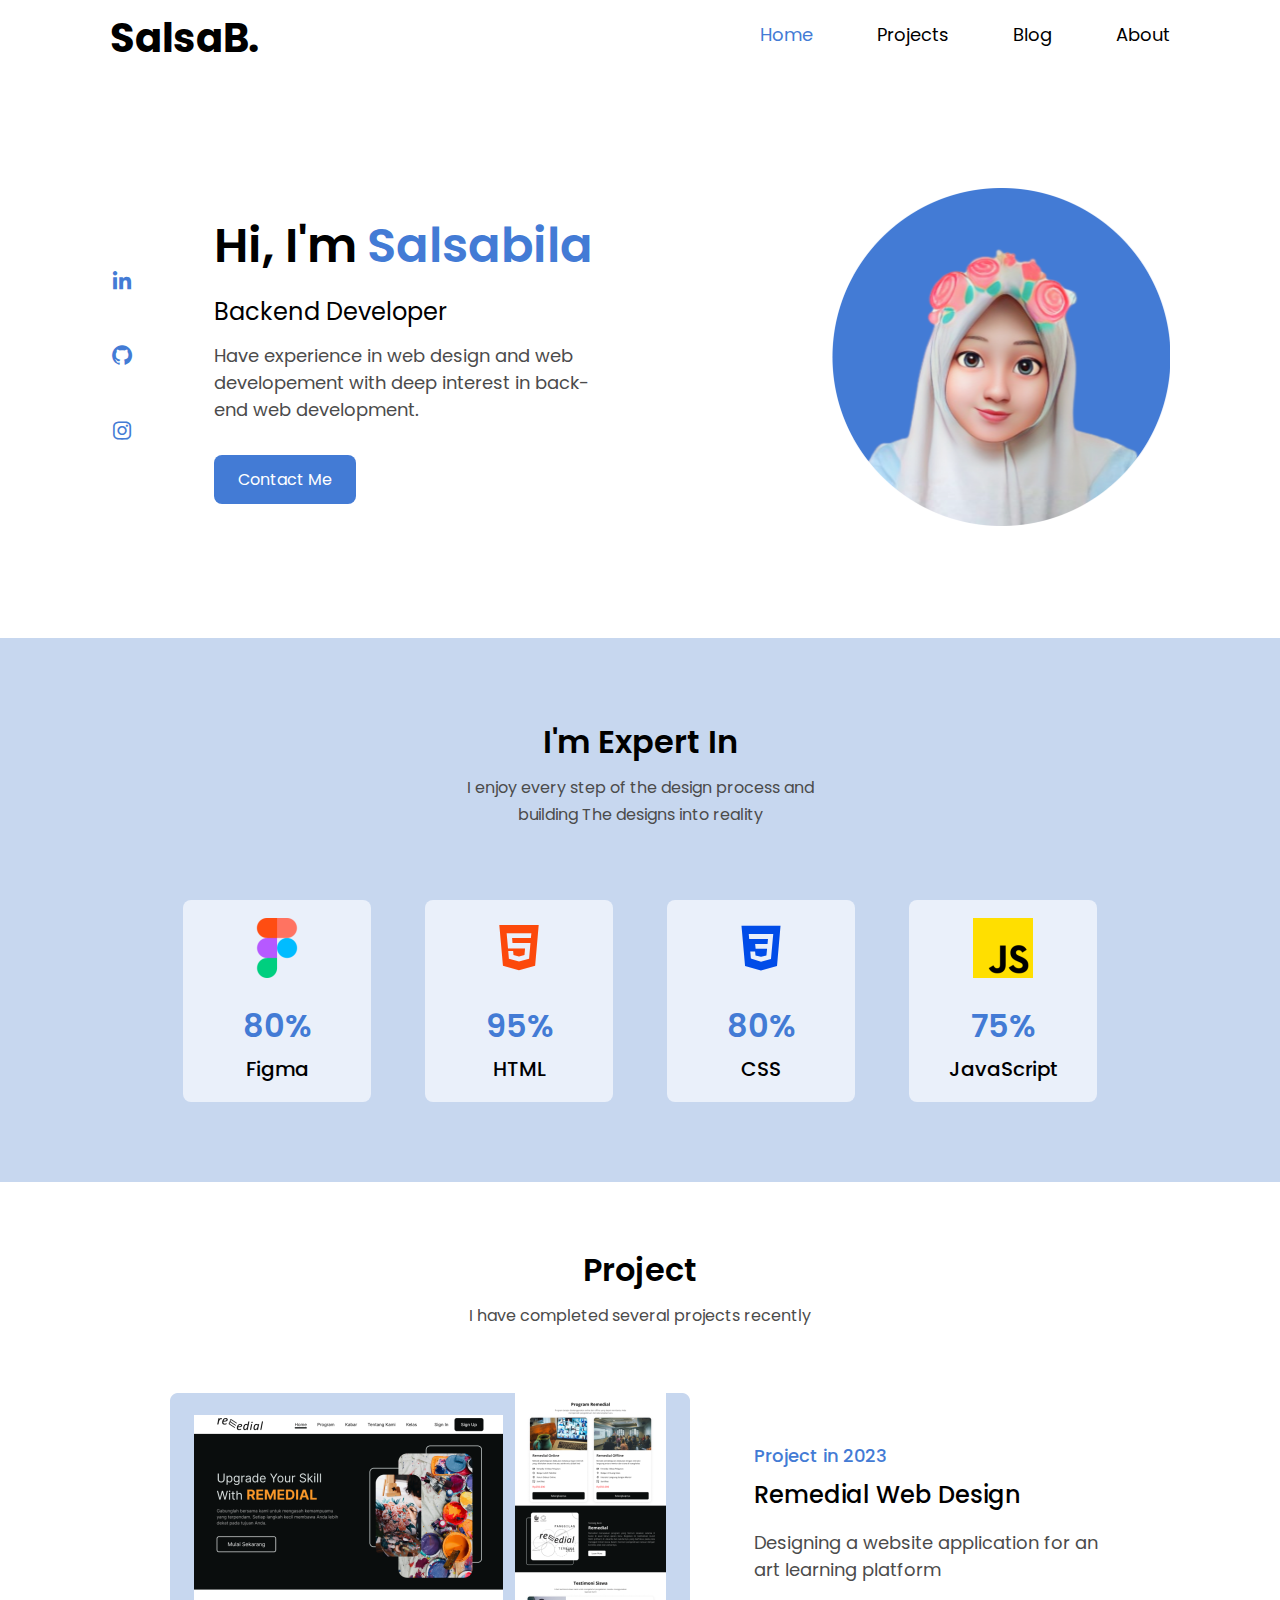
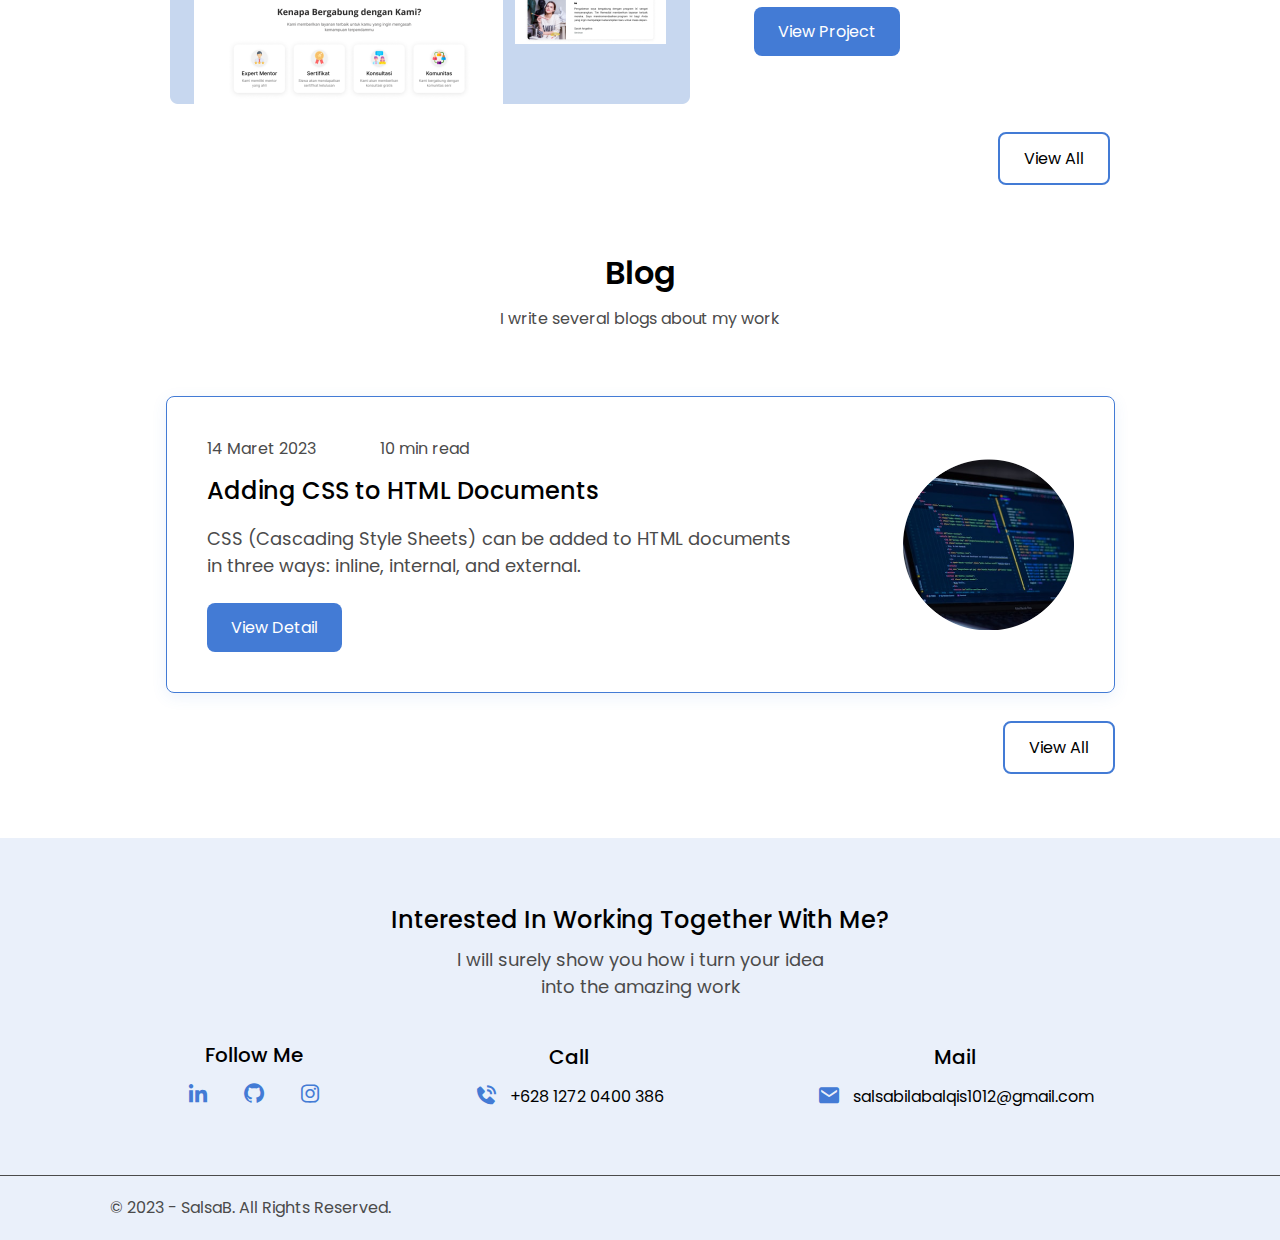
<file: index.html>
<!DOCTYPE html>
<html lang="en">
<head>
    <meta charset="UTF-8">
    <meta http-equiv="X-UA-Compatible" content="IE=edge">
    <meta name="viewport" content="width=device-width, initial-scale=1.0">
    <title>SalsaB.</title>

    <link rel="icon" href="assets/logo.png">

    <!-- Style -->
    <link rel="stylesheet" href="style.css">

    <!-- Icons -->
    <link href='https://unpkg.com/boxicons@2.1.4/css/boxicons.min.css' rel='stylesheet'>
</head>
<body>

    <!-- Navbar -->
    <header class="container container-navbar">
        <nav id="navbar">
            <a href="#" id="logo">
                <h1>SalsaB.</h1>
            </a>
            <div id="menu">
                <a href="#" id="active">Home</a>
                <a href="project.html">Projects</a>
                <a href="blog.html">Blog</a>
                <a href="about.html">About</a>
            </div>
        </nav>
    </header>

    <!-- Hero Banner -->
    <main class="container">
        <section id="hero">
            <div id="hero-left">
                <div class="links">
                    <a href="https://www.linkedin.com/in/salsabila-balqis-a35a73258"><i class='bx bxl-linkedin' style='color:#437bd5'></i></a>
                    <a href="https://github.com/Salsabilabalqis14/"><i class='bx bxl-github' style='color:#437bd5'></i></a>
                    <a href="https://www.instagram.com/sabilqis_14/"><i class='bx bxl-instagram' style='color:#437bd5'></i></a>
                </div>
                <div id="hero-content">
                    <div id="hero-txt">
                        <h1>Hi, I'm <span>Salsabila</span></h1>
                        <h3>Backend Developer</h3>
                        <p>Have experience in web design and web developement with deep interest in back-end web development.</p>
                    </div>
                    <a href="#container-footer" class="btn btn-primary">Contact Me</a>
                </div>
            </div>
            <img src="assets/hero-img.png" alt="">
        </section>
    </main>

    <!-- Skills -->
    <div class="container" id="container-skills">
        <section id="skills">
            <div class="title">
                <h2>I'm Expert In</h2>
                <p>I enjoy every step of the design process and building The designs into reality</p>
            </div>
            <div id="skills-content">
                <div class="card-skill">
                    <img src="assets/figma.png" alt="">
                    <div class="card-txt">
                        <h3>80%</h3>
                        <p>Figma</p>
                    </div>
                </div>
                <div class="card-skill">
                    <i class='bx bxl-html5' style='color:#fc490b'></i>
                    <div class="card-txt">
                        <h3>95%</h3>
                        <p>HTML</p>
                    </div>
                </div>
                <div class="card-skill">
                    <i class='bx bxl-css3' style='color:#004ce8'></i>
                    <div class="card-txt">
                        <h3>80%</h3>
                        <p>CSS</p>
                    </div>
                </div>
                <div class="card-skill">
                    <img src="assets/js.png" alt="">
                    <div class="card-txt">
                        <h3>75%</h3>
                        <p>JavaScript</p>
                    </div>
                </div>
            </div>
        </section>
    </div>

    <!-- Project -->
    <div class="container">
        <section id="project">
            <div class="title">
                <h2>Project</h2>
                <p>I have completed several projects recently</p>
            </div>
            <div id="project-main">
                <div id="project-content">
                    <img src="assets/project-img-1.png" alt="">
                    <div id="project-right">
                        <div id="project-txt">
                            <div id="project-title">
                                <h4>Project in 2023</h4>
                                <h3>Remedial Web Design</h3>
                            </div>
                            <p>Designing a website application for an art learning platform</p>
                        </div>
                        <a href="https://www.figma.com/file/jtqic2Y9hKPsQHaS7zea0X/remedial-landing-page?node-id=0%3A1&t=BH07sNseWFXDNjJT-1" class="btn btn-primary">View Project</a>
                    </div>
                </div>
                <a href="project.html" class="btn btn-secondary">View All</a>
            </div>
        </section>
    </div>

    <!-- Blog -->
    <div class="container">
        <section id="blog">
            <div class="title">
                <h2>Blog</h2>
                <p>I write several blogs about my work</p>
            </div>
            <div id="blog-main">
                <div id="blog-content">
                    <div id="blog-content-left">
                        <div id="blog-txt">
                            <div class="blog-info">
                                <p>14 Maret 2023</p>
                                <p>10 min read</p>
                            </div>
                            <h3>Adding CSS to HTML Documents</h3>
                            <p id="blog-desc">CSS (Cascading Style Sheets) can be added to HTML documents in three ways: inline, internal, and external.</p>
                        </div>
                        <a href="view-blog-1.html" class="btn btn-primary">View Detail</a>
                    </div>
                    <img src="assets/blog-img.png" alt="">
                </div>
                <a href="blog.html" class="btn btn-secondary">View All</a>
            </div>
        </section>
    </div>

    <!-- Footer -->
    <footer class="container" id="container-footer">
        <section id="footer">
            <div id="title-footer">
                <h2>Interested In Working Together With Me?</h2>
                <p>I will surely show you how i turn your idea into the amazing work</p>
            </div>
            <div id="contact-me">
                <div class="card-contact">
                    <h4>Follow Me</h4>
                    <div class="item-contact" id="links">
                        <a href="https://www.linkedin.com/in/salsabila-balqis-a35a73258"><i class='bx bxl-linkedin' style='color:#437bd5'></i></a>
                        <a href="https://github.com/Salsabilabalqis14/"><i class='bx bxl-github' style='color:#437bd5'></i></a>
                        <a href="https://www.instagram.com/sabilqis_14/"><i class='bx bxl-instagram' style='color:#437bd5'></i></a>
                    </div>
                </div>
                <div class="card-contact">
                    <h4>Call</h4>
                    <div class="item-contact">
                        <i class='bx bxs-phone-call' style='color:#437bd5'  ></i>
                        <p>+628 1272 0400 386</p>
                    </div>
                </div>
                <div class="card-contact">
                    <h4>Mail</h4>
                    <div class="item-contact">
                        <i class='bx bxs-envelope' style='color:#437bd5' ></i>
                        <p>salsabilabalqis1012@gmail.com</p>
                    </div>
                </div>
            </div>
        </section>
    </footer>

    <!-- Copy Rights -->
    <div id="copy-rights">
        <div id="line"></div>
        <p class="container" id="copy-rights-txt">© 2023 - SalsaB. All Rights Reserved.</p>
    </div>

    <script src="script.js"></script>
</body>
</html>
</file>
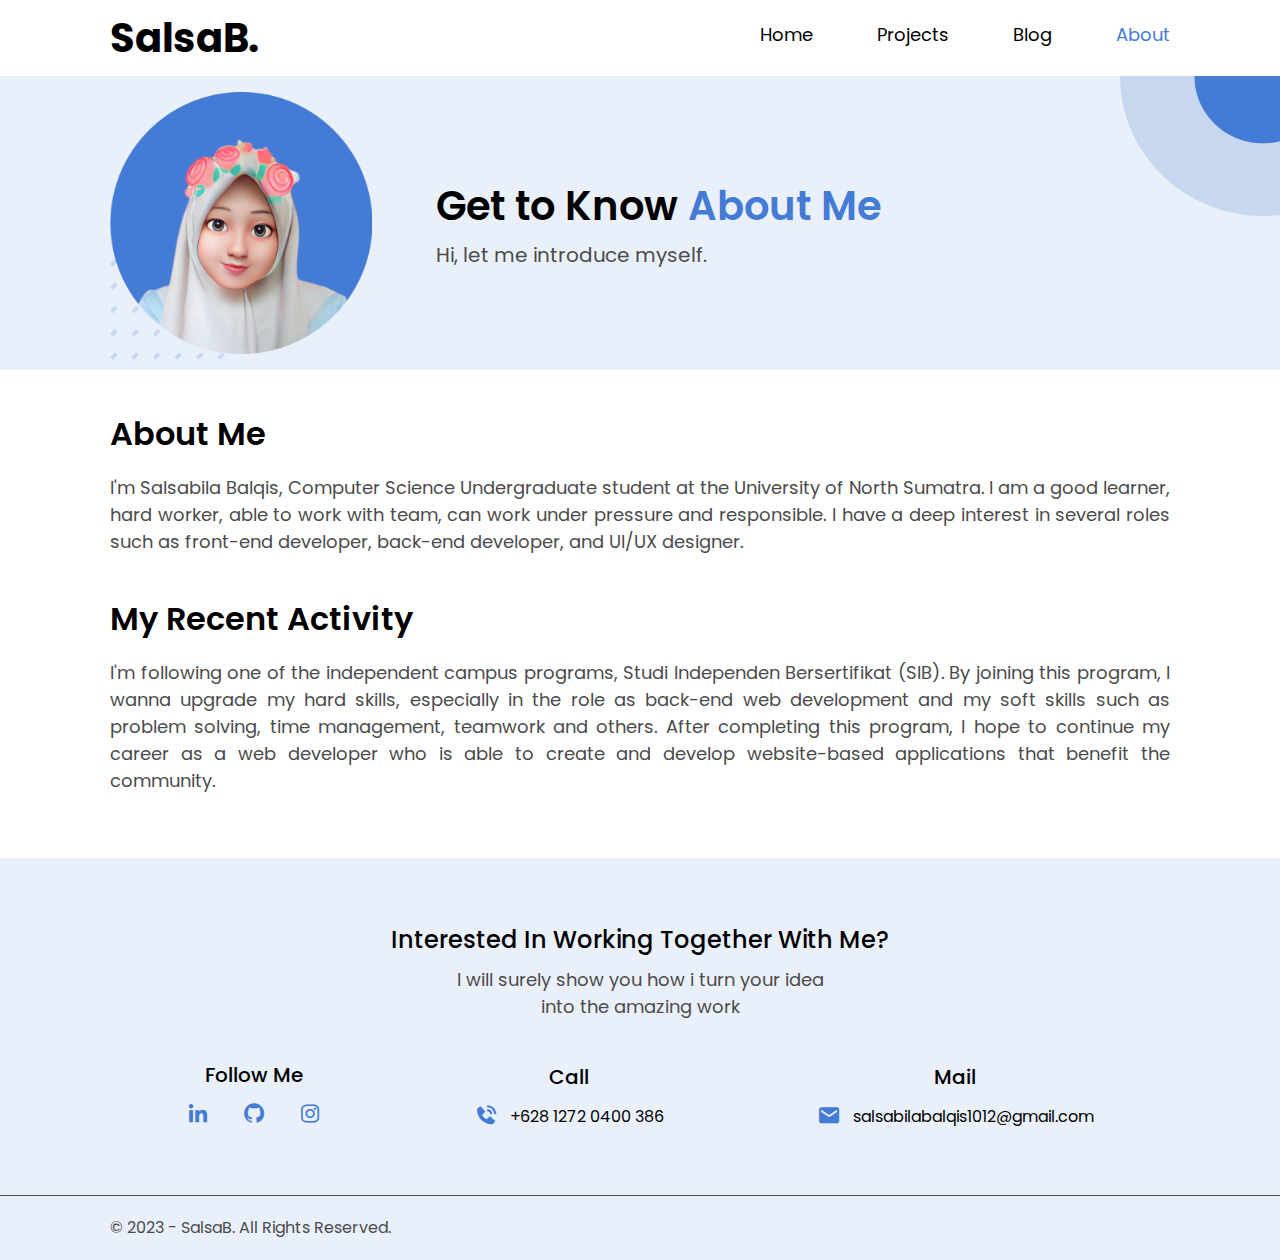
<file: about.html>
<!DOCTYPE html>
<html lang="en">
<head>
    <meta charset="UTF-8">
    <meta http-equiv="X-UA-Compatible" content="IE=edge">
    <meta name="viewport" content="width=device-width, initial-scale=1.0">
    <title>About Me</title>

    <link rel="icon" href="assets/logo.png">

    <!-- Style -->
    <link rel="stylesheet" href="style.css">

    <!-- Icons -->
    <link href='https://unpkg.com/boxicons@2.1.4/css/boxicons.min.css' rel='stylesheet'>
</head>
<body>
    
    <!-- Navbar -->
    <header class="container container-navbar">
        <nav id="navbar">
            <a href="index.html" id="logo">
                <h1>SalsaB.</h1>
            </a>
            <div id="menu">
                <a href="index.html">Home</a>
                <a href="project.html">Projects</a>
                <a href="blog.html">Blog</a>
                <a href="#" id="active">About</a>
            </div>
        </nav>
    </header>

    <!-- Banner About -->
    <main class="container" id="container-about">
        <img src="assets/orn-1.png" alt="" id="orn-1-about">
        <img src="assets/orn-2.png" alt="" id="orn-2-about">
        <section id="banner-about">
            <img src="assets/hero-img.png" alt="">
            <div id="banner-about-txt">
                <h1>Get to Know <span>About Me</span></h1>
                <p>Hi, let me introduce myself.</p>
            </div>
        </section>
    </main>

    <!-- Content -->
    <div class="container">
        <section id="content-about">
            <div class="txt-about">
                <h2>About Me</h2>
                <p>I'm Salsabila Balqis, Computer Science Undergraduate student at the University of North Sumatra. I am a good learner, hard worker, able to work with team, can work under pressure and responsible. I have a deep interest in several roles such as front-end developer, back-end developer, and UI/UX designer.</p>
            </div>

            <div class="txt-about">
                <h2>My Recent Activity</h2>
                <p>I'm following one of the independent campus programs, Studi Independen Bersertifikat (SIB). By joining this program, I wanna upgrade my hard skills, especially in the role as back-end web development and my soft skills such as problem solving, time management, teamwork and others. After completing this program, I hope to continue my career as a web developer who is able to create and develop website-based applications that benefit the community.</p>
            </div>
        </section>
    </div>

    <!-- Footer -->
    <footer class="container" id="container-footer">
        <section id="footer">
            <div id="title-footer">
                <h2>Interested In Working Together With Me?</h2>
                <p>I will surely show you how i turn your idea into the amazing work</p>
            </div>
            <div id="contact-me">
                <div class="card-contact">
                    <h4>Follow Me</h4>
                    <div class="item-contact" id="links">
                        <a href="https://www.linkedin.com/in/salsabila-balqis-a35a73258"><i class='bx bxl-linkedin' style='color:#437bd5'></i></a>
                        <a href="https://github.com/Salsabilabalqis14/"><i class='bx bxl-github' style='color:#437bd5'></i></a>
                        <a href="https://www.instagram.com/sabilqis_14/"><i class='bx bxl-instagram' style='color:#437bd5'></i></a>
                    </div>
                </div>
                <div class="card-contact">
                    <h4>Call</h4>
                    <div class="item-contact">
                        <i class='bx bxs-phone-call' style='color:#437bd5'  ></i>
                        <p>+628 1272 0400 386</p>
                    </div>
                </div>
                <div class="card-contact">
                    <h4>Mail</h4>
                    <div class="item-contact">
                        <i class='bx bxs-envelope' style='color:#437bd5' ></i>
                        <p>salsabilabalqis1012@gmail.com</p>
                    </div>
                </div>
            </div>
        </section>
    </footer>

    <!-- Copy Rights -->
    <div id="copy-rights">
        <div id="line"></div>
        <p class="container" id="copy-rights-txt">© 2023 - SalsaB. All Rights Reserved.</p>
    </div>

    <script src="script.js"></script>
</body>
</html>
</file>
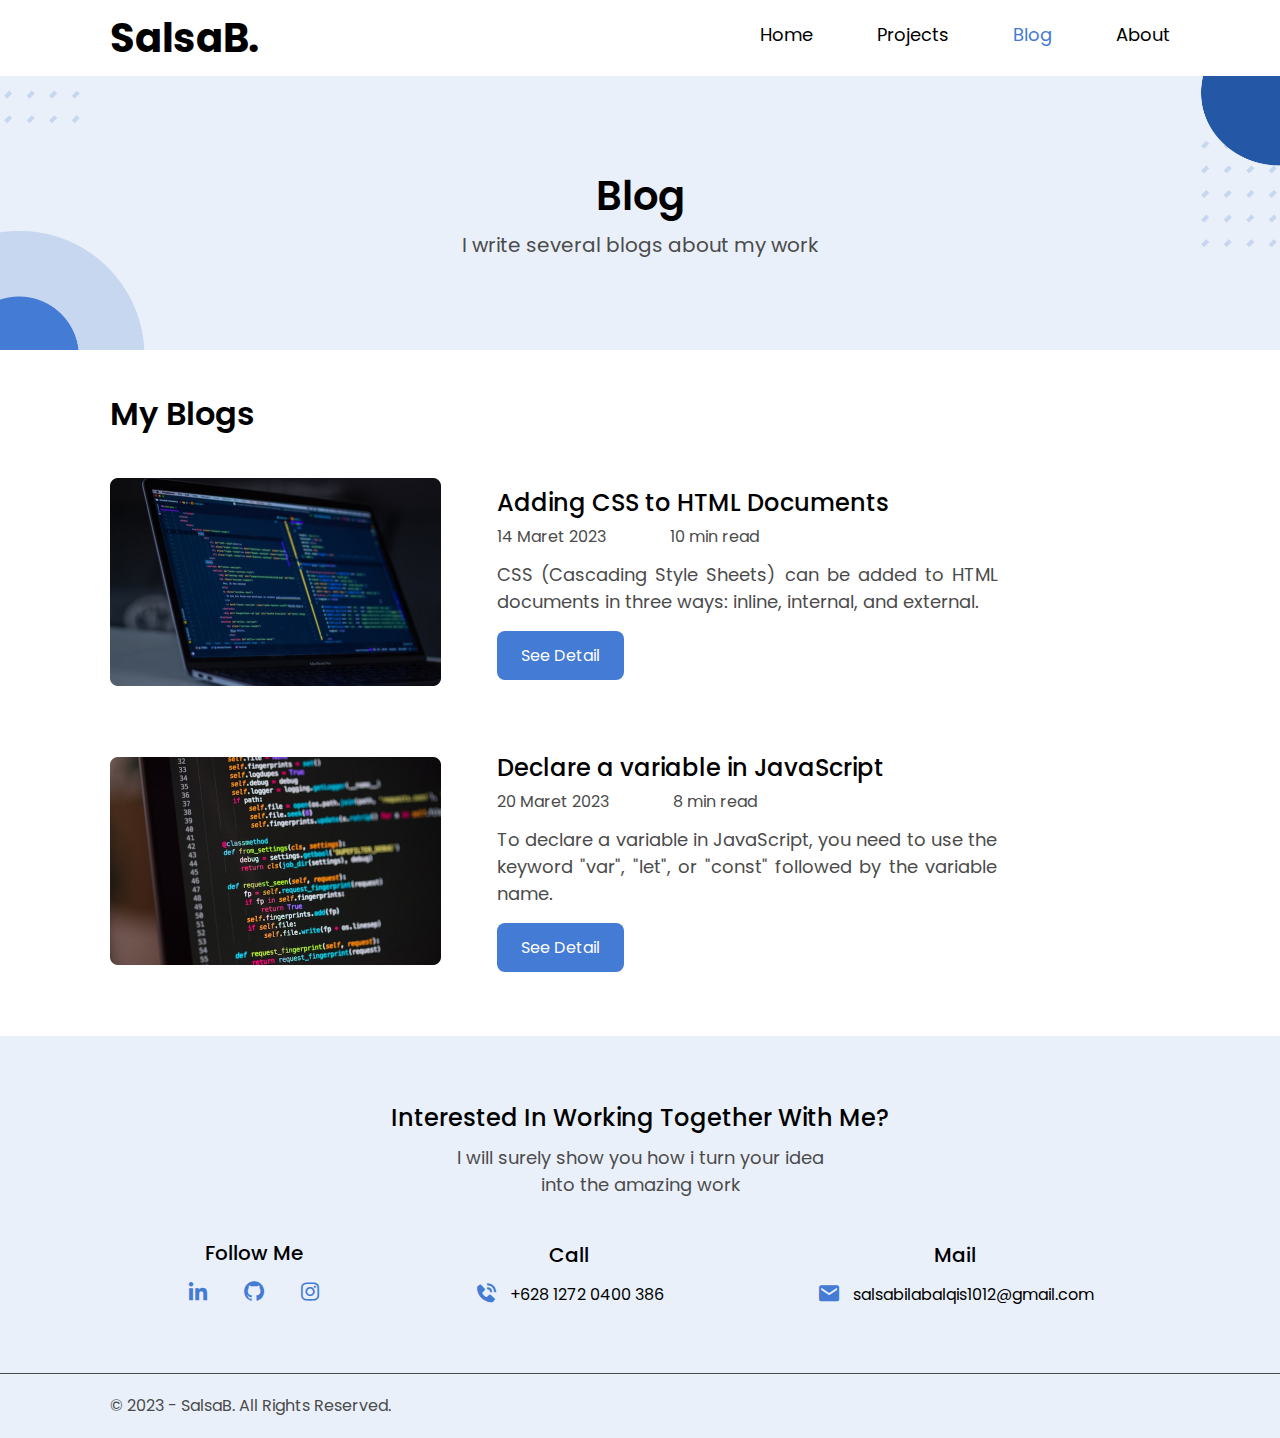
<file: blog.html>
<!DOCTYPE html>
<html lang="en">
<head>
    <meta charset="UTF-8">
    <meta http-equiv="X-UA-Compatible" content="IE=edge">
    <meta name="viewport" content="width=device-width, initial-scale=1.0">
    <title>Blog</title>

    <link rel="icon" href="assets/logo.png">

    <!-- Style -->
    <link rel="stylesheet" href="style.css">

    <!-- Icons -->
    <link href='https://unpkg.com/boxicons@2.1.4/css/boxicons.min.css' rel='stylesheet'>
</head>
<body>

    <!-- Navbar -->
    <header class="container container-navbar">
        <nav id="navbar">
            <a href="index.html" id="logo">
                <h1>SalsaB.</h1>
            </a>
            <div id="menu">
                <a href="index.html">Home</a>
                <a href="project.html">Projects</a>
                <a href="#" id="active">Blog</a>
                <a href="about.html">About</a>
            </div>
        </nav>
    </header>

    <!-- Banner -->
    <main class="container container-pages">
        <section id="banner-txt">
            <h1>Blog</h1>
            <p>I write several blogs about my work</p>
        </section>
    </main>

    <!-- Content -->
    <div class="container">
        <section id="main-content">
            <h2>My Blogs</h2>
            <div id="list-blog">
                <div class="item-blog">
                    <img src="assets/blog-img-1.png" alt="">
                    <div class="blog-content">
                        <div class="blog-txt">
                            <h3>Adding CSS to HTML Documents</h3>
                            <div class="blog-info">
                                <p>14 Maret 2023</p>
                                <p>10 min read</p>
                            </div>
                            <p class="blog-desc">CSS (Cascading Style Sheets) can be added to HTML documents in three ways: inline, internal, and external.</p>
                        </div>
                        <a href="view-blog-1.html" class="btn btn-primary btn-blog">See Detail</a>
                    </div>
                </div>
                <div class="item-blog">
                    <img src="assets/blog-img-2.png" alt="">
                    <div class="blog-content">
                        <div class="blog-txt">
                            <h3>Declare a variable in JavaScript</h3>
                            <div class="blog-info">
                                <p>20 Maret 2023</p>
                                <p>8 min read</p>
                            </div>
                            <p class="blog-desc">To declare a variable in JavaScript, you need to use the keyword "var", "let", or "const" followed by the variable name.</p>
                        </div>
                        <a href="view-blog-2.html" class="btn btn-primary btn-blog">See Detail</a>
                    </div>
                </div>
            </div>
        </section>
    </div>

    <!-- Footer -->
    <footer class="container" id="container-footer">
        <section id="footer">
            <div id="title-footer">
                <h2>Interested In Working Together With Me?</h2>
                <p>I will surely show you how i turn your idea into the amazing work</p>
            </div>
            <div id="contact-me">
                <div class="card-contact">
                    <h4>Follow Me</h4>
                    <div class="item-contact" id="links">
                        <a href="https://www.linkedin.com/in/salsabila-balqis-a35a73258"><i class='bx bxl-linkedin' style='color:#437bd5'></i></a>
                        <a href="https://github.com/Salsabilabalqis14/"><i class='bx bxl-github' style='color:#437bd5'></i></a>
                        <a href="https://www.instagram.com/sabilqis_14/"><i class='bx bxl-instagram' style='color:#437bd5'></i></a>
                    </div>
                </div>
                <div class="card-contact">
                    <h4>Call</h4>
                    <div class="item-contact">
                        <i class='bx bxs-phone-call' style='color:#437bd5'  ></i>
                        <p>+628 1272 0400 386</p>
                    </div>
                </div>
                <div class="card-contact">
                    <h4>Mail</h4>
                    <div class="item-contact">
                        <i class='bx bxs-envelope' style='color:#437bd5' ></i>
                        <p>salsabilabalqis1012@gmail.com</p>
                    </div>
                </div>
            </div>
        </section>
    </footer>
        
    <!-- Copy Rights -->
    <div id="copy-rights">
        <div id="line"></div>
        <p class="container" id="copy-rights-txt">© 2023 - SalsaB. All Rights Reserved.</p>
    </div>

    <script src="script.js"></script>
</body>
</html>
</file>
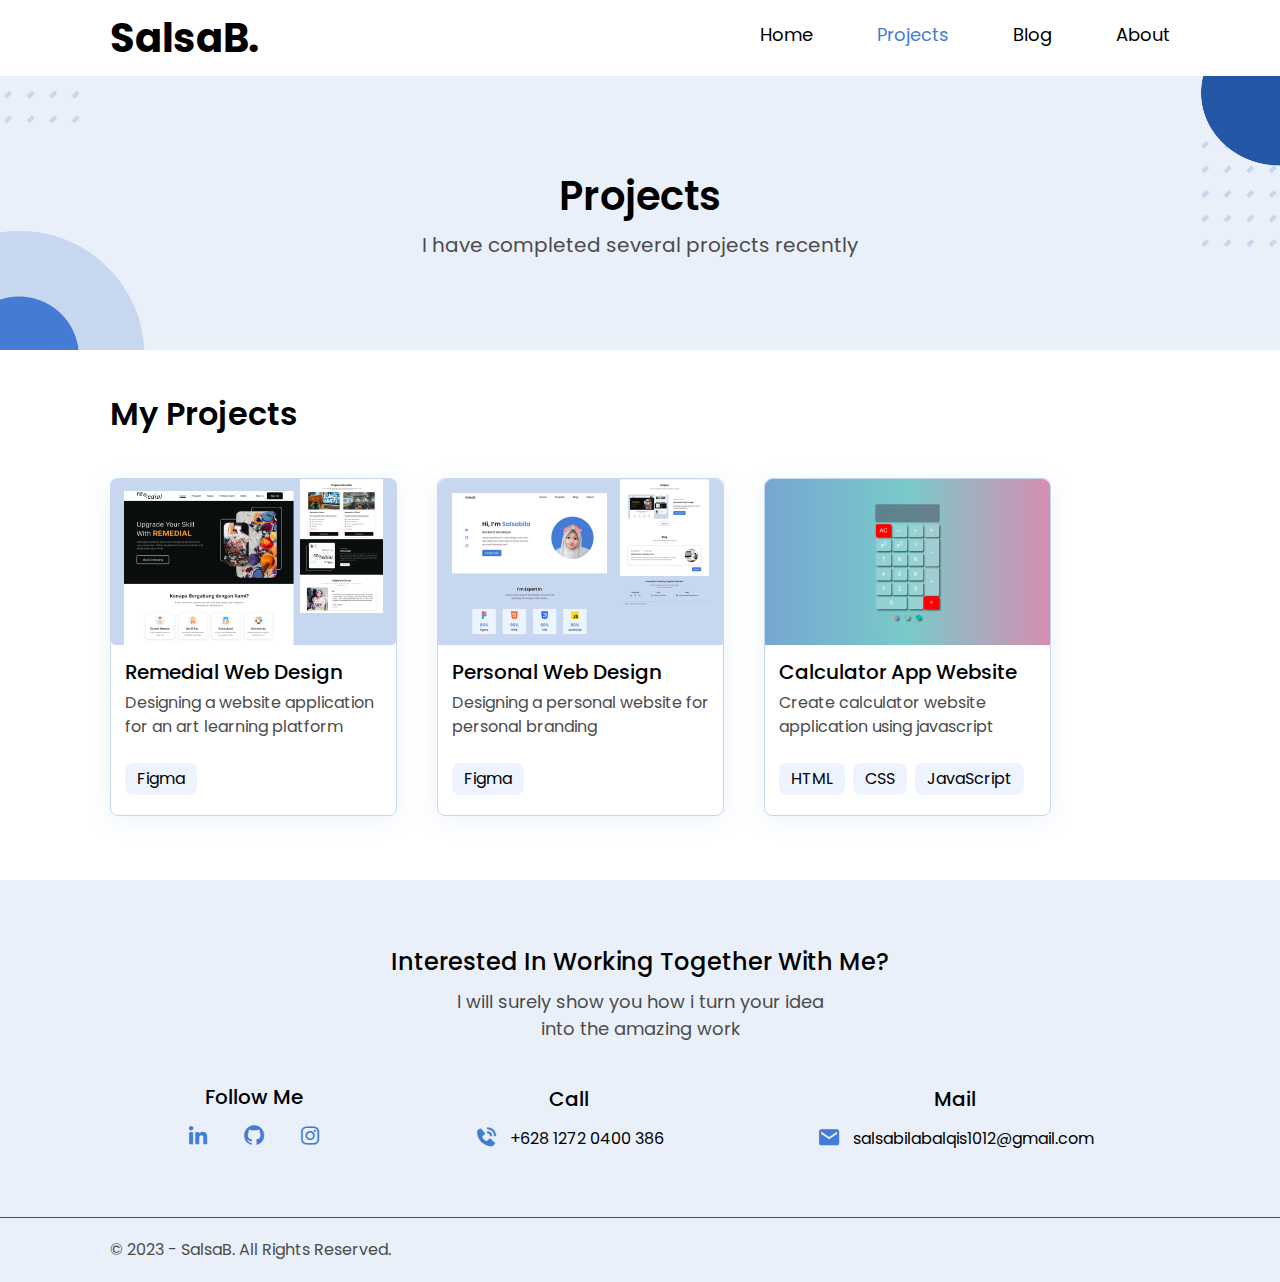
<file: project.html>
<!DOCTYPE html>
<html lang="en">
<head>
    <meta charset="UTF-8">
    <meta http-equiv="X-UA-Compatible" content="IE=edge">
    <meta name="viewport" content="width=device-width, initial-scale=1.0">
    <title>Projects</title>

    <link rel="icon" href="assets/logo.png">
    
    <!-- Style -->
    <link rel="stylesheet" href="style.css">

    <!-- Icons -->
    <link href='https://unpkg.com/boxicons@2.1.4/css/boxicons.min.css' rel='stylesheet'>
</head>
<body>

    <!-- Navbar -->
    <header class="container container-navbar">
        <nav id="navbar">
            <a href="index.html" id="logo">
                <h1>SalsaB.</h1>
            </a>
            <div id="menu">
                <a href="index.html">Home</a>
                <a href="#" id="active">Projects</a>
                <a href="blog.html">Blog</a>
                <a href="about.html">About</a>
            </div>
        </nav>
    </header>
    
    <!-- Banner -->
    <main class="container container-pages">
        <section id="banner-txt">
            <h1>Projects</h1>
            <p>I have completed several projects recently</p>
        </section>
    </main>
    
    <!-- Content -->
    <div class="container">
        <section id="main-content">
            <h2>My Projects</h2>
            <div id="list-project">
                <a href="https://www.figma.com/file/jtqic2Y9hKPsQHaS7zea0X/remedial-landing-page?node-id=0%3A1&t=BH07sNseWFXDNjJT-1">
                    <div class="card-project">
                        <img src="assets/project-img-1.png" alt="">
                        <div class="card-project-txt">
                            <div class="txt-top">
                                <h4>Remedial Web Design</h4>
                                <p>Designing a website application for an art learning platform</p>
                            </div>
                            <div class="txt-bottom">
                                <h5>Figma</h5>
                            </div>
                        </div>
                    </div>
                </a>
                <a href="https://www.figma.com/file/jL9WVzCDi2DDJIwUK1QbHY/personal-web?t=ygkgwROKkVVrOCc0-1">
                    <div class="card-project">
                        <img src="assets/project-img-2.png" alt="">
                        <div class="card-project-txt">
                            <div class="txt-top">
                                <h4>Personal Web Design</h4>
                                <p>Designing a personal website for personal branding</p>
                            </div>
                            <div class="txt-bottom">
                                <h5>Figma</h5>
                            </div>
                        </div>
                    </div>
                </a>
                <a href="https://kalkulator-pertamaku.netlify.app">
                    <div class="card-project">
                        <img src="assets/project-img-3.png" alt="">
                        <div class="card-project-txt">
                            <div class="txt-top">
                                <h4>Calculator App Website</h4>
                                <p>Create calculator website application using javascript</p>
                            </div>
                            <div class="txt-bottom">
                                <h5>HTML</h5>
                                <h5>CSS</h5>
                                <h5>JavaScript</h5>
                            </div>
                        </div>
                    </div>
                </a>
            </div>
        </section>
    </div>

    <!-- Footer -->
    <footer class="container" id="container-footer">
        <section id="footer">
            <div id="title-footer">
                <h2>Interested In Working Together With Me?</h2>
                <p>I will surely show you how i turn your idea into the amazing work</p>
            </div>
            <div id="contact-me">
                <div class="card-contact">
                    <h4>Follow Me</h4>
                    <div class="item-contact" id="links">
                        <a href="https://www.linkedin.com/in/salsabila-balqis-a35a73258"><i class='bx bxl-linkedin' style='color:#437bd5'></i></a>
                        <a href="https://github.com/Salsabilabalqis14/"><i class='bx bxl-github' style='color:#437bd5'></i></a>
                        <a href="https://www.instagram.com/sabilqis_14/"><i class='bx bxl-instagram' style='color:#437bd5'></i></a>
                    </div>
                </div>
                <div class="card-contact">
                    <h4>Call</h4>
                    <div class="item-contact">
                        <i class='bx bxs-phone-call' style='color:#437bd5'  ></i>
                        <p>+628 1272 0400 386</p>
                    </div>
                </div>
                <div class="card-contact">
                    <h4>Mail</h4>
                    <div class="item-contact">
                        <i class='bx bxs-envelope' style='color:#437bd5' ></i>
                        <p>salsabilabalqis1012@gmail.com</p>
                    </div>
                </div>
            </div>
        </section>
    </footer>
    
    <!-- Copy Rights -->
    <div id="copy-rights">
        <div id="line"></div>
        <p class="container" id="copy-rights-txt">© 2023 - SalsaB. All Rights Reserved.</p>
    </div>

    <script src="script.js"></script>
</body>
</html>
</file>
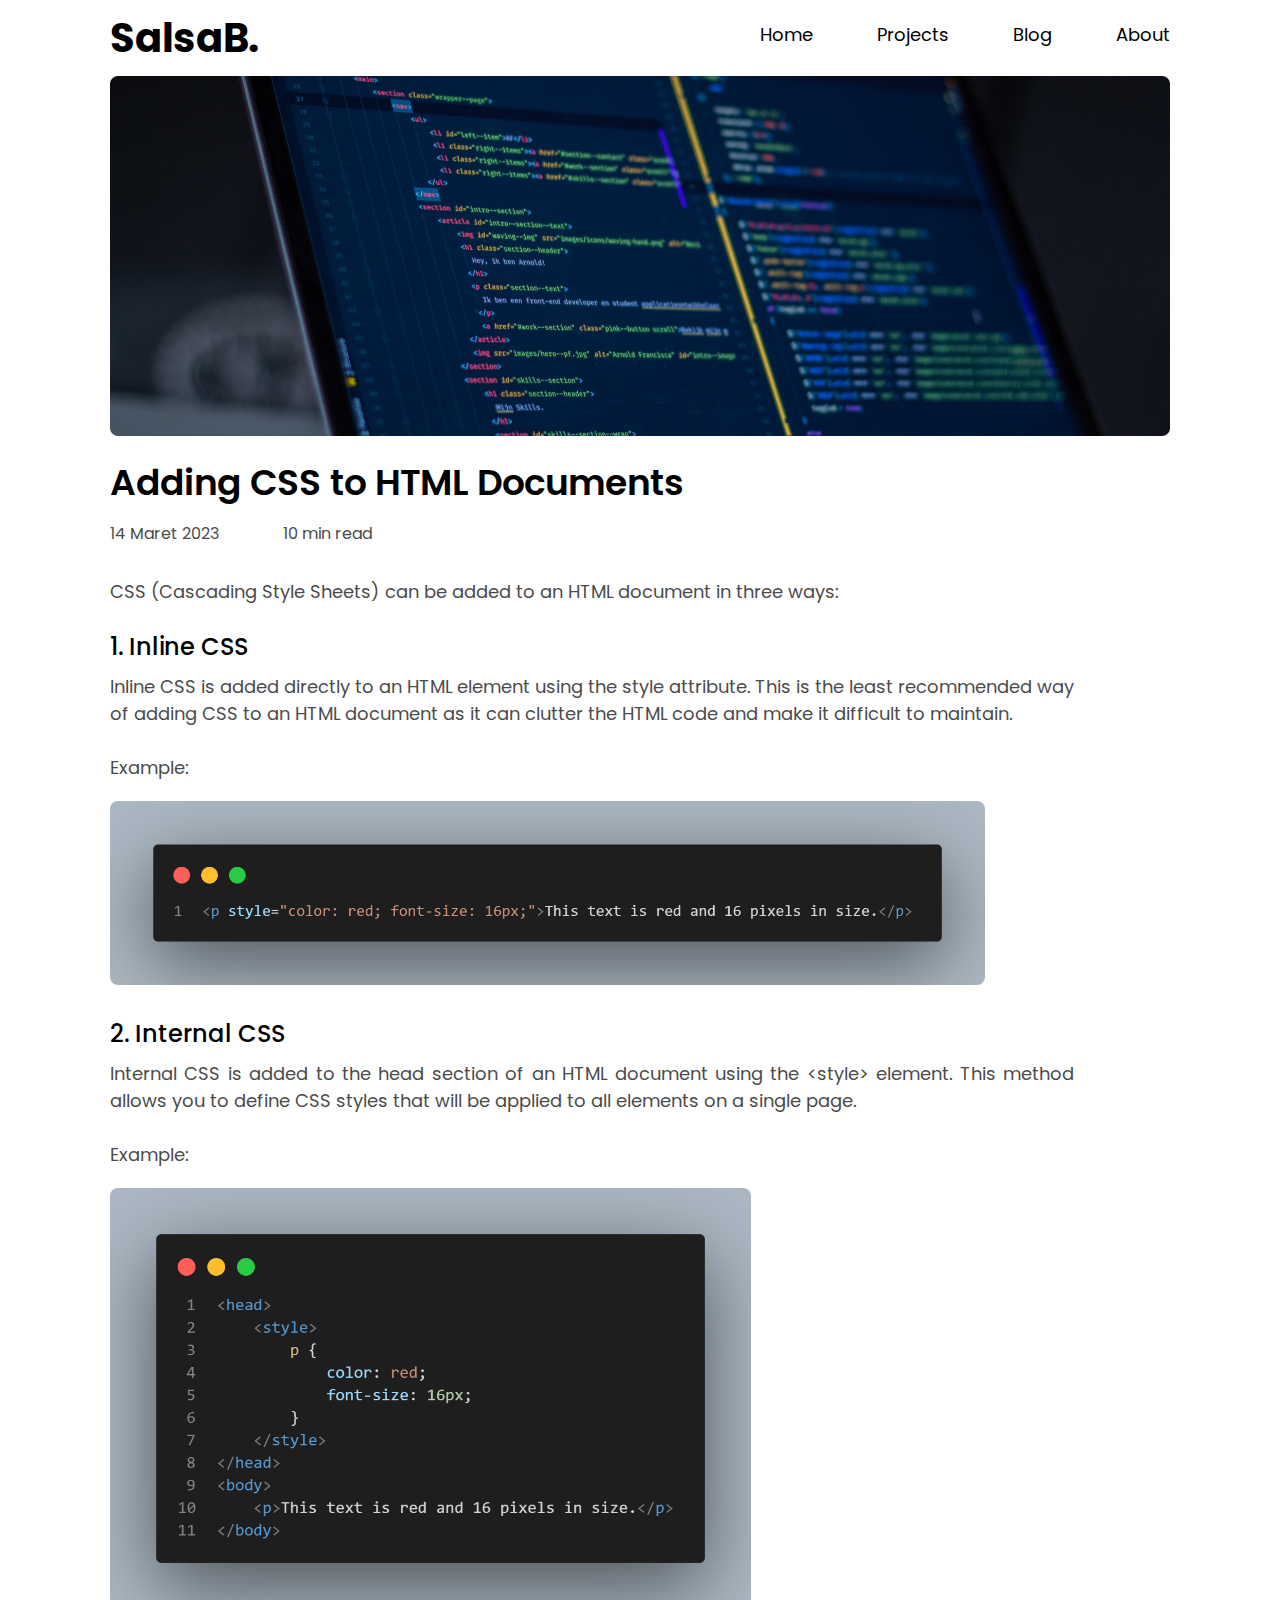
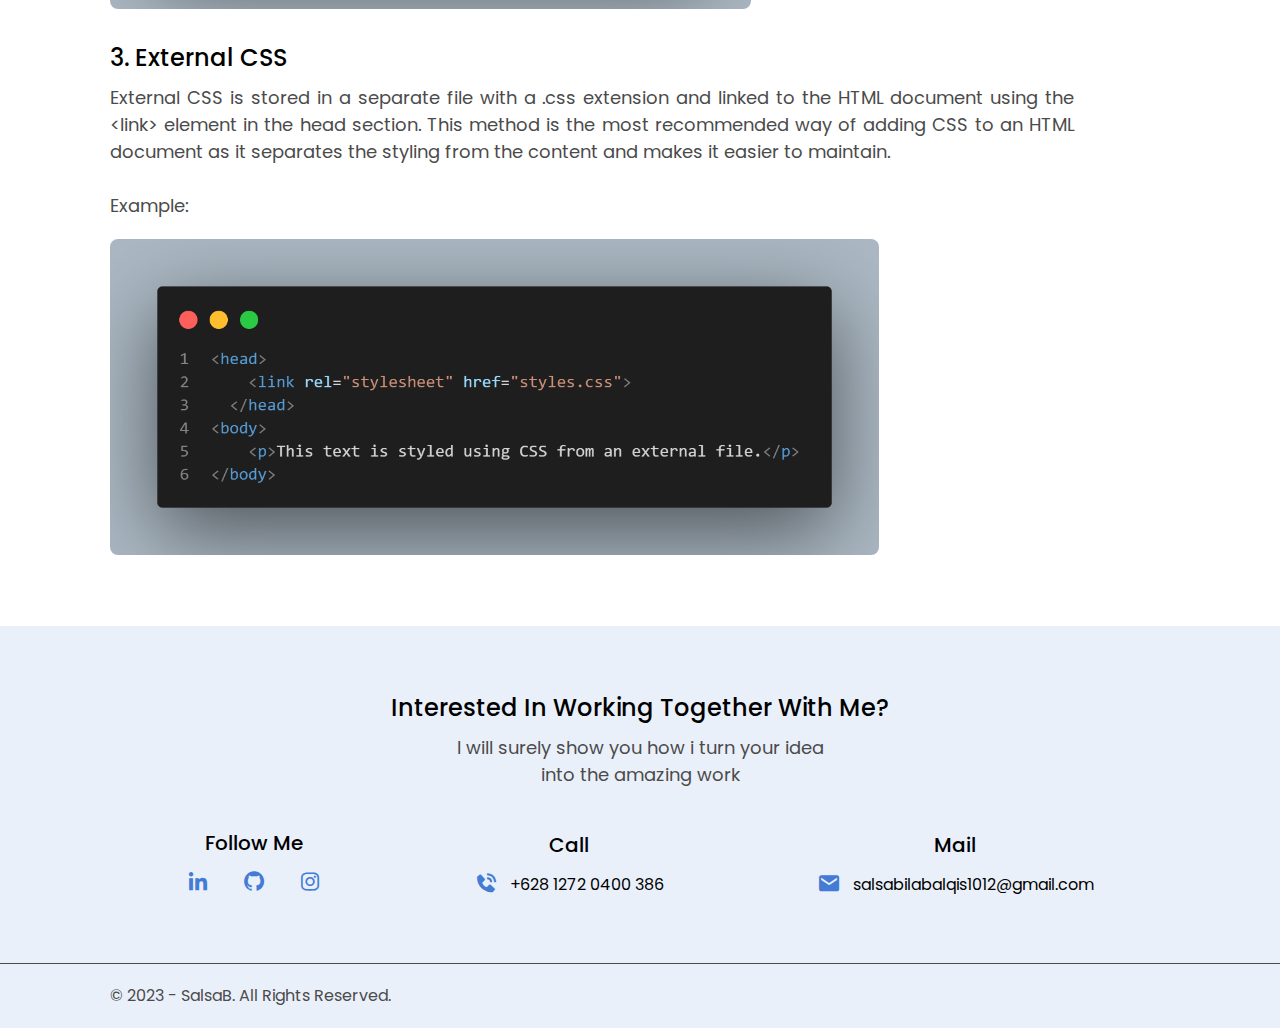
<file: view-blog-1.html>
<!DOCTYPE html>
<html lang="en">
<head>
    <meta charset="UTF-8">
    <meta http-equiv="X-UA-Compatible" content="IE=edge">
    <meta name="viewport" content="width=device-width, initial-scale=1.0">
    <title>Blog - Adding CSS to HTML Documents</title>

    <link rel="icon" href="assets/logo.png">

    <!-- Style -->
    <link rel="stylesheet" href="style.css">

    <!-- Icons -->
    <link href='https://unpkg.com/boxicons@2.1.4/css/boxicons.min.css' rel='stylesheet'>
</head>
<body>

    <!-- Navbar -->
    <header class="container container-navbar">
        <nav id="navbar">
            <a href="index.html" id="logo">
                <h1>SalsaB.</h1>
            </a>
            <div id="menu">
                <a href="index.html">Home</a>
                <a href="project.html">Projects</a>
                <a href="blog.html">Blog</a>
                <a href="about.html">About</a>
            </div>
        </nav>
    </header>

    <main class="container container-view-blog">
        <section class="view-blog">
            <img src="assets/view-blog-1.png" alt="" class="poster-blog">
            <div class="view-blog-top">
                <h1>Adding CSS to HTML Documents</h1>
                <div class="blog-info">
                    <p>14 Maret 2023</p>
                    <p>10 min read</p>
                </div>
            </div>
            <div class="view-blog-content">
                <p>CSS (Cascading Style Sheets) can be added to an HTML document in three ways:</p>
                <div class="list-content-blog">
                    <h3>1. Inline CSS</h3>
                    <p>Inline CSS is added directly to an HTML element using the style attribute. This is the least recommended way of adding CSS to an HTML document as it can clutter the HTML code and make it difficult to maintain. <br> <br> Example:</p>
                    <img src="assets/code1.png" alt="code 1" style="width: 875px; height: 184px;">
                </div>
                <div class="list-content-blog">
                    <h3>2. Internal CSS</h3>
                    <p>Internal CSS is added to the head section of an HTML document using the &lt;style&gt; element. This method allows you to define CSS styles that will be applied to all elements on a single page. <br> <br> Example:</p>
                    <img src="assets/code2.png" alt="code 2" style="width: 641px; height: 421px;">
                </div>
                <div class="list-content-blog">
                    <h3>3. External CSS</h3>
                    <p>External CSS is stored in a separate file with a .css extension and linked to the HTML document using the &lt;link&gt; element in the head section. This method is the most recommended way of adding CSS to an HTML document as it separates the styling from the content and makes it easier to maintain. <br> <br> Example:</p>
                    <img src="assets/code3.png" alt="code 3" style="width: 769px; height: 316px;">
                </div>
            </div>
        </section>
    </main>

    <!-- Footer -->
    <footer class="container" id="container-footer">
        <section id="footer">
            <div id="title-footer">
                <h2>Interested In Working Together With Me?</h2>
                <p>I will surely show you how i turn your idea into the amazing work</p>
            </div>
            <div id="contact-me">
                <div class="card-contact">
                    <h4>Follow Me</h4>
                    <div class="item-contact" id="links">
                        <a href="https://www.linkedin.com/in/salsabila-balqis-a35a73258"><i class='bx bxl-linkedin' style='color:#437bd5'></i></a>
                        <a href="https://github.com/Salsabilabalqis14/"><i class='bx bxl-github' style='color:#437bd5'></i></a>
                        <a href="https://www.instagram.com/sabilqis_14/"><i class='bx bxl-instagram' style='color:#437bd5'></i></a>
                    </div>
                </div>
                <div class="card-contact">
                    <h4>Call</h4>
                    <div class="item-contact">
                        <i class='bx bxs-phone-call' style='color:#437bd5'  ></i>
                        <p>+628 1272 0400 386</p>
                    </div>
                </div>
                <div class="card-contact">
                    <h4>Mail</h4>
                    <div class="item-contact">
                        <i class='bx bxs-envelope' style='color:#437bd5' ></i>
                        <p>salsabilabalqis1012@gmail.com</p>
                    </div>
                </div>
            </div>
        </section>
    </footer>
        
    <!-- Copy Rights -->
    <div id="copy-rights">
        <div id="line"></div>
        <p class="container" id="copy-rights-txt">© 2023 - SalsaB. All Rights Reserved.</p>
    </div>
    
    <script src="script.js"></script>
</body>
</html>
</file>
<file: style.css>
@import url('https://fonts.googleapis.com/css2?family=Poppins:wght@400;500;600;700&display=swap');

*{
    margin: 0;
    padding: 0;
    font-family: 'Poppins', sans-serif;
    box-sizing: border-box;
}

a{
    text-decoration: none;
    color: #000000;
}

.container{
    margin: 0 auto;
    padding: 0 110px;
}

.btn{
    text-align: center;
    padding: 12px 24px;
    border-radius: 8px;
}

.btn-primary{
    background: #437BD5;
    color: #FFFF;
}

.btn-primary:hover{
    background: #2557A7;
    transition: all 0.3s;
}

.btn-secondary{
    border: 2px solid #437BD5;
}

.btn-secondary:hover{
    background-color: #437BD5;
    color: #FFFFFF;
    transition: all 0.3s;
}

.container-navbar{
	position: sticky;
	top: 0;
    background: #FFFFFF;
}

.container-navbar.scrolled-down{
    box-shadow: 0px 4px 15px rgba(67, 123, 213, 0.1);
}

#navbar{
    padding: 20px 0;
    display: flex;
    justify-content: space-between;
}

#logo{
    font-weight: 500;
    font-size: 20px;
    line-height: 36px;
    color: #000000;
}

#menu{
    display: flex;
    gap: 64px;
}

#menu a{
    font-weight: 400;
    font-size: 18px;
    line-height: 30px;
}

#menu a:hover{
    color: #437BD5;
    transition: all 0.3s;
}

#active{
    color: #437BD5;
}

#hero{
    display: flex;
    justify-content: space-between;
    padding: 112px 0;
}

#hero-left{
    display: flex;
    flex-direction: row;
    gap: 80px;
    align-items: center;
}

#hero-left .links{
    display: flex;
    flex-direction: column;
    gap: 40px;
}

#hero-left .links a{
    font-size: 24px;
}

#hero-content{
    display: flex;
    flex-direction: column;
    gap: 32px;
    align-items: start;
}

#hero-txt{
    display: flex;
    flex-direction: column;
    gap: 12px;
}

#hero-txt h1{
    font-weight: 600;
    font-size: 48px;
    line-height: 72px;
}

#hero-txt h1 span{
    color: #437BD5;
}

#hero-txt h3{
    font-weight: 400;
    font-size: 24px;
    line-height: 36px;
}

#hero-txt p{
    width: 393px;
    font-weight: 400;
    font-size: 18px;
    line-height: 27px;
    color: #4B4B4B;
}

#hero img{
    width: 338px;
    height: 338px;
}

#container-skills{
    background-color: #C7D7EF;
    padding: 80px 0;
}

#skills{
    display: flex;
    flex-direction: column;
    gap: 72px;
    align-items: center;
}

.title{
    display: flex;
    flex-direction: column;
    gap: 8px;
    text-align: center;
    align-items: center;
}

.title h2{
    font-weight: 600;
    font-size: 32px;
    line-height: 48px;
}

.title p{
    width: 400px;
    font-weight: 400;
    font-size: 16px;
    line-height: 27px;
    color: #4B4B4B;
}

#skills-content{
    display: flex;
    flex-direction: row;
    gap: 54px;
}

.card-skill{
    display: flex;
    flex-direction: column;
    align-items: center;
    text-align: center;
    justify-content: center;
    padding: 20px 40px;
    gap: 24px;
    width: 188px;
    height: 202px;
    background: #EAF0FA;
    border-radius: 8px;
}

.card-skill img{
    width: 60px;
    height: 60px;
}

.card-skill i{
    font-size: 60px;
}

.card-txt{
    display: flex;
    flex-direction: column;
    gap: 4px;
}

.card-txt h3{
    font-weight: 600;
    font-size: 32px;
    line-height: 48px;
    color: #437BD5;
}

.card-txt p{
    font-weight: 500;
    font-size: 20px;
    line-height: 30px;
    color: #000000;
}

#project{
    display: flex;
    flex-direction: column;
    gap: 64px;
    align-items: center;
    padding: 64px 0;
}

#project-main{
    display: flex;
    flex-direction: column;
    align-items: end;
    gap: 28px;
}

#project-content{
    display: flex;
    flex-direction: row;
    gap: 64px;
    align-items: center;
}

#project-content img{
    width: 520px;
    height: 311px;
}

#project-right{
    display: flex;
    flex-direction: column;
    align-items: start;
    gap: 24px;
}

#project-txt{
    display: flex;
    flex-direction: column;
    gap: 16px;
}

#project-title h4{
    font-weight: 500;
    font-size: 18px;
    line-height: 27px;
    color: #437BD5;
    margin-bottom: 8px;
}

#project-title h3{
    font-weight: 500;
    font-size: 24px;
    line-height: 36px;
}

#project-txt p{
    width: 356px;
    font-weight: 400;
    font-size: 18px;
    line-height: 27px;
    color: #4B4B4B;
}

#blog{
    display: flex;
    flex-direction: column;
    gap: 64px;
    align-items: center;
    padding-bottom: 64px;
}

#blog-main{
    display: flex;
    flex-direction: column;
    gap: 28px;
    align-items: end;
}

#blog-content{
    display: flex;
    flex-direction: row;
    gap: 112px;
    padding: 40px;
    border: 1px solid #437BD5;
    box-shadow: 0px 4px 15px rgba(67, 123, 213, 0.1);
    border-radius: 8px;
    align-items: center;
}

#blog-content-left{
    display: flex;
    flex-direction: column;
    gap: 24px;
    align-items: start;
}

#blog-txt{
    display: flex;
    flex-direction: column;
}

.blog-info{
    display: flex;
    flex-direction: row;
    gap: 64px;
    font-weight: 400;
    font-size: 16px;
    line-height: 24px;
    margin-bottom: 12px;
    color: #4B4B4B;
}

#blog-txt h3{
    font-weight: 500;
    font-size: 24px;
    line-height: 36px;
}

#blog-desc{
    margin-top: 16px;
    width: 584px;
    font-weight: 400;
    font-size: 18px;
    line-height: 27px;
    text-align: justify;
    color: #4B4B4B;
}

#blog-content img{
    width: 171px;
    height: 171px;
}

#container-footer{
    background-color: #EAF0FA;
}

#footer{
    display: flex;
    flex-direction: column;
    gap: 40px;
    padding: 64px 0;
}

#title-footer{
    display: flex;
    flex-direction: column;
    gap: 8px;
    align-items: center;
    text-align: center;
}

#title-footer h2{
    font-weight: 500;
    font-size: 24px;
    line-height: 36px;
}

#title-footer p{
    width: 388px;
    font-weight: 400;
    font-size: 18px;
    line-height: 27px;
    color: #4B4B4B;
}

#contact-me{
    display: flex;
    flex-direction: row;
    justify-content: space-around;
    align-items: center;
}

.card-contact{
    display: flex;
    flex-direction: column;
    align-items: center;
    gap: 12px;
}

.card-contact h4{
    font-weight: 500;
    font-size: 20px;
    line-height: 30px;
}

.item-contact{
    display: flex;
    flex-direction: row;
    gap: 12px;
}

.item-contact i{
    font-size: 24px;
}

#links{
    gap: 32px;
}

#copy-rights{
    background-color: #EAF0FA;
    padding-bottom: 20px;
}

#line{
    background-color: #4B4B4B;
    height: 1px;
    width: 100%;
    margin-bottom: 20px;
}

#copy-rights-txt{
    font-weight: 400;
    font-size: 16px;
    line-height: 24px;
    color: #4B4B4B;
}

#container-about{
    background-color: #EAF0FA;
    position: relative;
}

#orn-1-about{
    position: absolute;
    width: 160px;
    height: 140px;
    right: 0;
}

#orn-2-about{
    position: absolute;
    width: 115px;
    height: 101px;
    z-index: 0;
    bottom: 10px;
}

#banner-about{
    display: flex;
    flex-direction: row;
    gap: 64px;
    align-items: center;
    padding: 16px 0;
}

#banner-about img{
    width: 262px;
    height: 262px;
    z-index: 1;
}

#banner-about-txt{
    display: flex;
    flex-direction: column;
    gap: 4px;
    align-items: start;
    width: 466px;
}

#banner-about-txt h1{
    font-weight: 600;
    font-size: 40px;
    line-height: 60px;
}

#banner-about-txt span{
    color: #437BD5;
}

#banner-about-txt p{
    font-weight: 400;
    font-size: 20px;
    line-height: 30px;
    color: #4B4B4B;
}

#content-about{
    display: flex;
    flex-direction: column;
    gap: 40px;
    padding-top: 40px;
    padding-bottom: 64px;
}

.txt-about{
    display: flex;
    flex-direction: column;
    gap: 16px;
}

.txt-about h2{
    font-weight: 600;
    font-size: 32px;
    line-height: 48px;
}

.txt-about p{
    width: auto;
    font-weight: 400;
    font-size: 18px;
    line-height: 27px;
    text-align: justify;
    color: #4B4B4B;
}

.container-pages{
    background-image: url(assets/bg-banner.png);
    background-position: center;
    background-size: cover;
    background-repeat: no-repeat;
}

#banner-txt{
    display: flex;
    flex-direction: column;
    gap: 4px;
    align-items: center;
    padding: 90px 0;
}

#banner-txt h1{
    font-weight: 600;
    font-size: 40px;
    line-height: 60px;
}

#banner-txt p{
    font-weight: 400;
    font-size: 20px;
    line-height: 30px;
    color: #4B4B4B;
}

#main-content{
    display: flex;
    flex-direction: column;
    gap: 40px;
    padding-top: 40px;
    padding-bottom: 64px;
}

#main-content h2{
    font-weight: 600;
    font-size: 32px;
    line-height: 48px;
}

#list-project{
    display: flex;
    flex-direction: row;
    gap: 40px;
}

.card-project{
    display: flex;
    flex-direction: column;
    gap: 12px;
    align-items: center;
    padding-bottom: 20px;
    background: #FFFFFF;
    border: 1px solid #C7D7EF;
    box-shadow: 0px 4px 25px rgba(67, 123, 213, 0.1);
    border-radius: 8px;
}

.card-project:hover{
    background: #EAF0FA;
}

.card-project img{
    width: 285px;
    height: 166px;
}

.card-project-txt{
    display: flex;
    flex-direction: column;
    gap: 24px;
}

.txt-top{
    display: flex;
    flex-direction: column;
    gap: 4px;
}

.txt-top h4{
    font-weight: 500;
    font-size: 20px;
    line-height: 30px;
    color: #000000;
}

.txt-top p{
    width: 257px;
    font-weight: 400;
    font-size: 16px;
    line-height: 24px;
    color: #4B4B4B;
}

.txt-bottom{
    display: flex;
    flex-direction: row;
    gap: 8px;
}

.txt-bottom h5{
    color: #000000;
    padding: 4px 12px;
    background: #EDF4FF;
    border-radius: 8px;
    font-weight: 400;
    font-size: 16px;
    line-height: 24px;
}

#list-blog{
    display: flex;
    flex-direction: column;
    gap: 64px;
}

.item-blog{
    display: flex;
    flex-direction: row;
    gap: 56px;
    align-items: center;
}

.item-blog img{
    width: 331px;
    height: 208px;
}

.blog-content{
    display: flex;
    flex-direction: column;
    gap: 16px;
    align-items: start;
}

.blog-txt h3{
    font-weight: 500;
    font-size: 24px;
    line-height: 36px;
    margin-bottom: 4px;
}

.blog-desc{
    margin-top: 12px;
    width: 500px;
    font-weight: 400;
    font-size: 18px;
    line-height: 27px;
    text-align: justify;
    color: #4B4B4B;
}

.container-view-blog{
    padding-bottom: 64px;
}

.view-blog{
    display: flex;
    flex-direction: column;
    gap: 20px;
}

.poster-blog{
    width: auto;
    height: 360px;
}

.view-blog-top{
    display: flex;
    flex-direction: column;
    gap: 12px;
}

.view-blog-top h1{
    font-weight: 600;
    font-size: 36px;
    line-height: 54px;
}

.view-blog-content{
    display: flex;
    flex-direction: column;
    gap: 24px;
}

.view-blog-content p{
    font-weight: 400;
    font-size: 18px;
    line-height: 27px;
    color: #4B4B4B;
}

.list-content-blog h3{
    font-weight: 500;
    font-size: 24px;
    line-height: 36px;
    margin-bottom: 8px;
}

.list-content-blog p{
    width: 964px;
    font-weight: 400;
    font-size: 18px;
    line-height: 27px;
    text-align: justify;
    color: #4B4B4B;
    margin-bottom: 20px;
}

.list-content-blog img{
    border-radius: 8px;
}
</file>
